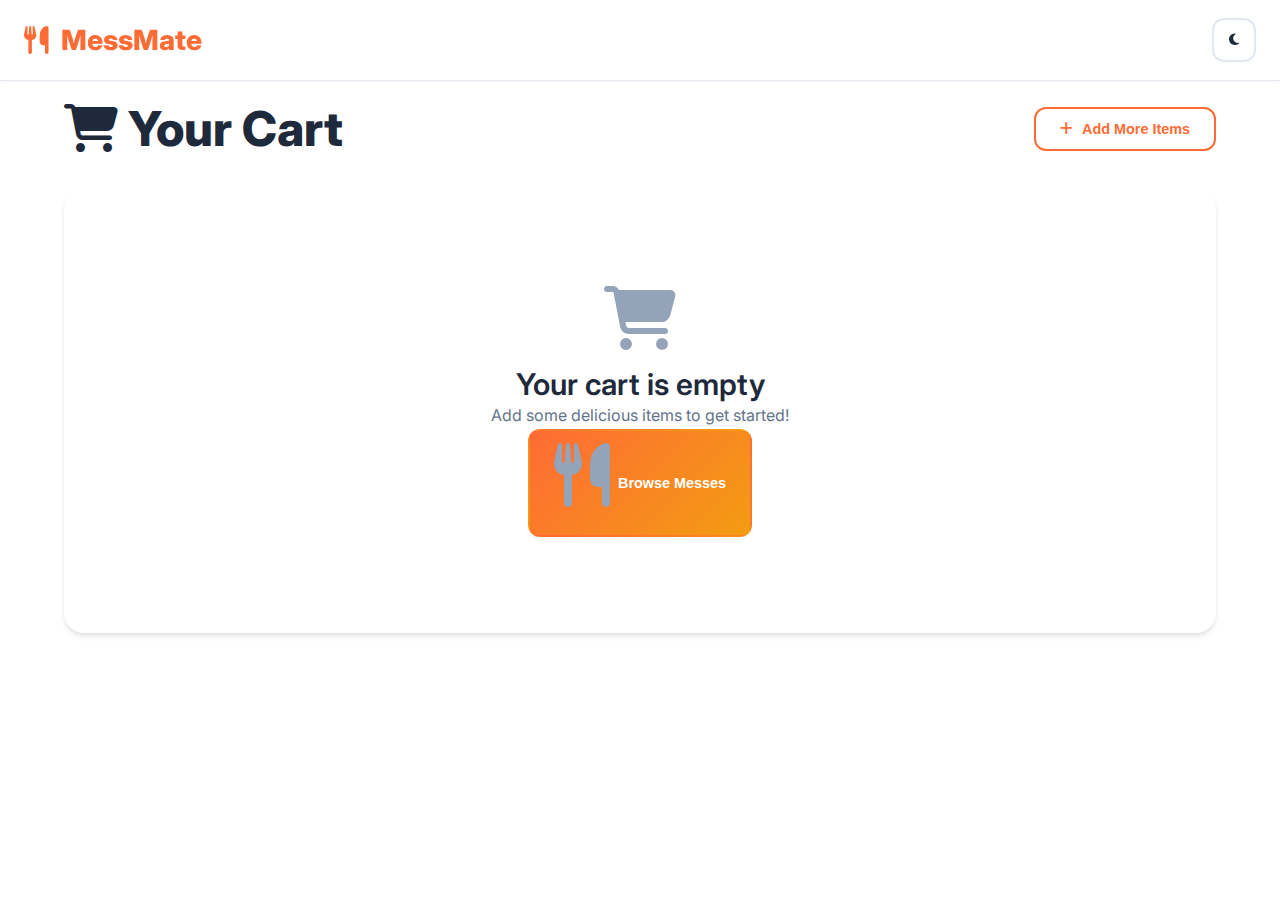
<file: cart.html>
<!DOCTYPE html>
<html lang="en">
<head>
    <meta charset="UTF-8">
    <meta name="viewport" content="width=device-width, initial-scale=1.0">
    <title>MessMate - Cart</title>
    <link rel="stylesheet" href="styles.css">
    <link href="https://cdnjs.cloudflare.com/ajax/libs/font-awesome/6.4.0/css/all.min.css" rel="stylesheet">
    <link href="https://fonts.googleapis.com/css2?family=Inter:wght@300;400;500;600;700;800&display=swap" rel="stylesheet">
</head>
<body class="light-theme">
    <nav class="navbar">
        <div class="nav-container">
            <div class="nav-left">
                <div class="nav-logo" onclick="navigateTo('home')">
                    <i class="fas fa-utensils"></i>
                    <span>MessMate</span>
                </div>
            </div>
            <div class="nav-right">
                <div class="nav-actions">
                    <button id="theme-toggle" class="icon-btn" title="Toggle Theme">
                        <i class="fas fa-moon"></i>
                    </button>
                </div>
            </div>
        </div>
    </nav>

    <main id="main-content">
        <div id="cart-page" class="page active">
            <div class="container">
                <div class="cart-header">
                    <h1><i class="fas fa-shopping-cart"></i> Your Cart</h1>
                    <button onclick="navigateTo('browse')" class="btn btn-outline">
                        <i class="fas fa-plus"></i> Add More Items
                    </button>
                </div>
                <div id="cart-content" class="cart-content"></div>
            </div>
        </div>
    </main>

    <div id="checkout-modal" class="modal">
        <div class="modal-content checkout-modal-content">
            <div class="modal-header">
                <h2><i class="fas fa-credit-card"></i> Checkout</h2>
                <span class="close" onclick="closeModal('checkout-modal')">&times;</span>
            </div>
            <div id="checkout-content" class="checkout-content"></div>
        </div>
    </div>

    <div id="notification-container" class="notification-container"></div>

    <script src="script.js"></script>
    <script>
        // Ensure cart renders immediately on page load
        window.addEventListener('DOMContentLoaded', function(){
            if (typeof loadCart === 'function') loadCart();
        });
    </script>
</body>
</html>
</file>
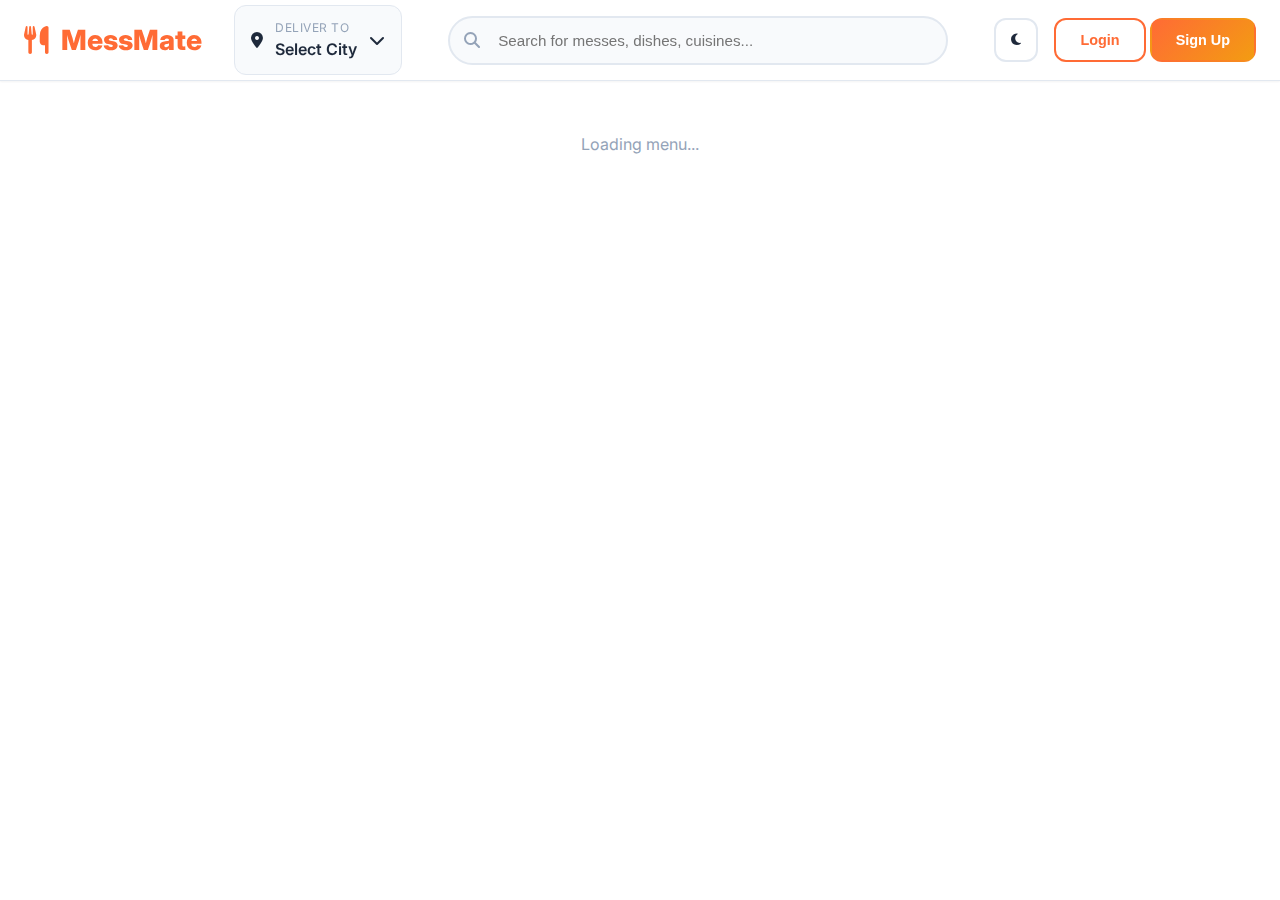
<file: mess.html>
<!DOCTYPE html>
<html lang="en">
<head>
    <meta charset="UTF-8">
    <meta name="viewport" content="width=device-width, initial-scale=1.0">
    <title>MessMate - Mess Profile</title>
    <link rel="stylesheet" href="styles.css">
    <link href="https://cdnjs.cloudflare.com/ajax/libs/font-awesome/6.4.0/css/all.min.css" rel="stylesheet">
    <link href="https://fonts.googleapis.com/css2?family=Inter:wght@300;400;500;600;700;800&display=swap" rel="stylesheet">
</head>
<body class="light-theme">
    <nav class="navbar">
        <div class="nav-container">
            <div class="nav-left">
                <div class="nav-logo" onclick="navigateTo('home')">
                    <i class="fas fa-utensils"></i>
                    <span>MessMate</span>
                </div>
                <div class="location-selector" onclick="showLocationModal()">
                    <i class="fas fa-map-marker-alt"></i>
                    <div class="location-info">
                        <span class="location-label">Deliver to</span>
                        <span id="current-city" class="current-location">Select City</span>
                    </div>
                    <i class="fas fa-chevron-down"></i>
                </div>
            </div>
            <div class="nav-center">
                <div class="search-container">
                    <i class="fas fa-search"></i>
                    <input type="text" id="global-search" placeholder="Search for messes, dishes, cuisines...">
                    <div id="search-suggestions" class="search-suggestions"></div>
                </div>
            </div>
            <div class="nav-right">
                <div class="nav-actions">
                    <button id="theme-toggle" class="icon-btn" title="Toggle Theme">
                        <i class="fas fa-moon"></i>
                    </button>
                    <button id="cart-btn" class="cart-btn hidden">
                        <i class="fas fa-shopping-cart"></i>
                        <span id="cart-count">0</span>
                    </button>
                    <div id="auth-buttons" class="auth-buttons">
                        <button onclick="showLogin()" class="btn btn-outline">Login</button>
                        <button onclick="showSignup()" class="btn btn-primary">Sign Up</button>
                    </div>
                    <div id="user-info" class="user-info hidden">
                        <div class="user-avatar">
                            <i class="fas fa-user"></i>
                        </div>
                        <div class="user-details">
                            <span id="user-name"></span>
                            <div class="user-menu-dropdown">
                                <a href="#" onclick="navigateTo('profile')"><i class="fas fa-user"></i> Profile</a>
                                <a href="#" onclick="navigateTo('orders')"><i class="fas fa-receipt"></i> Orders</a>
                                <a href="#" onclick="logout()"><i class="fas fa-sign-out-alt"></i> Logout</a>
                            </div>
                        </div>
                    </div>
                </div>
            </div>
        </div>
    </nav>

    <main id="main-content">
        <div id="mess-profile-page" class="page active">
            <div class="container">
                <div id="mess-profile-content">
                    <div class="text-center" style="padding: 2rem; color: var(--text-muted);">Loading menu...</div>
                </div>
            </div>
        </div>
    </main>

    <div id="review-modal" class="modal">
        <div class="modal-content">
            <div class="modal-header">
                <h2><i class="fas fa-star"></i> Write a Review</h2>
                <span class="close" onclick="closeModal('review-modal')">&times;</span>
            </div>
            <form id="review-form" class="review-form">
                <input type="hidden" id="review-mess-id">
                <div class="form-group">
                    <label>Your Rating</label>
                    <div class="star-rating">
                        <span class="star" data-rating="1">★</span>
                        <span class="star" data-rating="2">★</span>
                        <span class="star" data-rating="3">★</span>
                        <span class="star" data-rating="4">★</span>
                        <span class="star" data-rating="5">★</span>
                    </div>
                    <input type="hidden" id="rating-value" required>
                </div>
                <div class="form-group">
                    <label><i class="fas fa-comment"></i> Your Review</label>
                    <textarea id="review-comment" required placeholder="Share your experience..."></textarea>
                </div>
                <button type="submit" class="btn btn-primary btn-block">
                    <i class="fas fa-paper-plane"></i> Submit Review
                </button>
            </form>
        </div>
    </div>

    <div id="location-modal" class="modal location-modal">
        <div class="modal-content location-modal-content">
            <div class="location-header">
                <h2><i class="fas fa-map-marker-alt"></i> Select Your City</h2>
                <p>Choose your location to discover amazing home-cooked meals near you</p>
            </div>
            <div class="cities-grid">
                <div class="city-card" onclick="selectCity('sangli')">
                    <div class="city-icon">🏛️</div>
                    <h3>Sangli</h3>
                    <p>7 Messes Available</p>
                </div>
                <div class="city-card" onclick="selectCity('miraj')">
                    <div class="city-icon">🏰</div>
                    <h3>Miraj</h3>
                    <p>7 Messes Available</p>
                </div>
                <div class="city-card" onclick="selectCity('ashta')">
                    <div class="city-icon">🌾</div>
                    <h3>Ashta</h3>
                    <p>7 Messes Available</p>
                </div>
                <div class="city-card" onclick="selectCity('islampur')">
                    <div class="city-icon">🕌</div>
                    <h3>Islampur</h3>
                    <p>7 Messes Available</p>
                </div>
                <div class="city-card" onclick="selectCity('kolhapur')">
                    <div class="city-icon">👑</div>
                    <h3>Kolhapur</h3>
                    <p>8 Messes Available</p>
                </div>
            </div>
        </div>
    </div>

    <div id="notification-container" class="notification-container"></div>

    <script src="script.js"></script>
    <script>
        (function(){
            const cartBtn = document.getElementById('cart-btn');
            if (cartBtn) cartBtn.onclick = function(){ navigateTo('cart'); };
        })();
    </script>
</body>
</html>
</file>
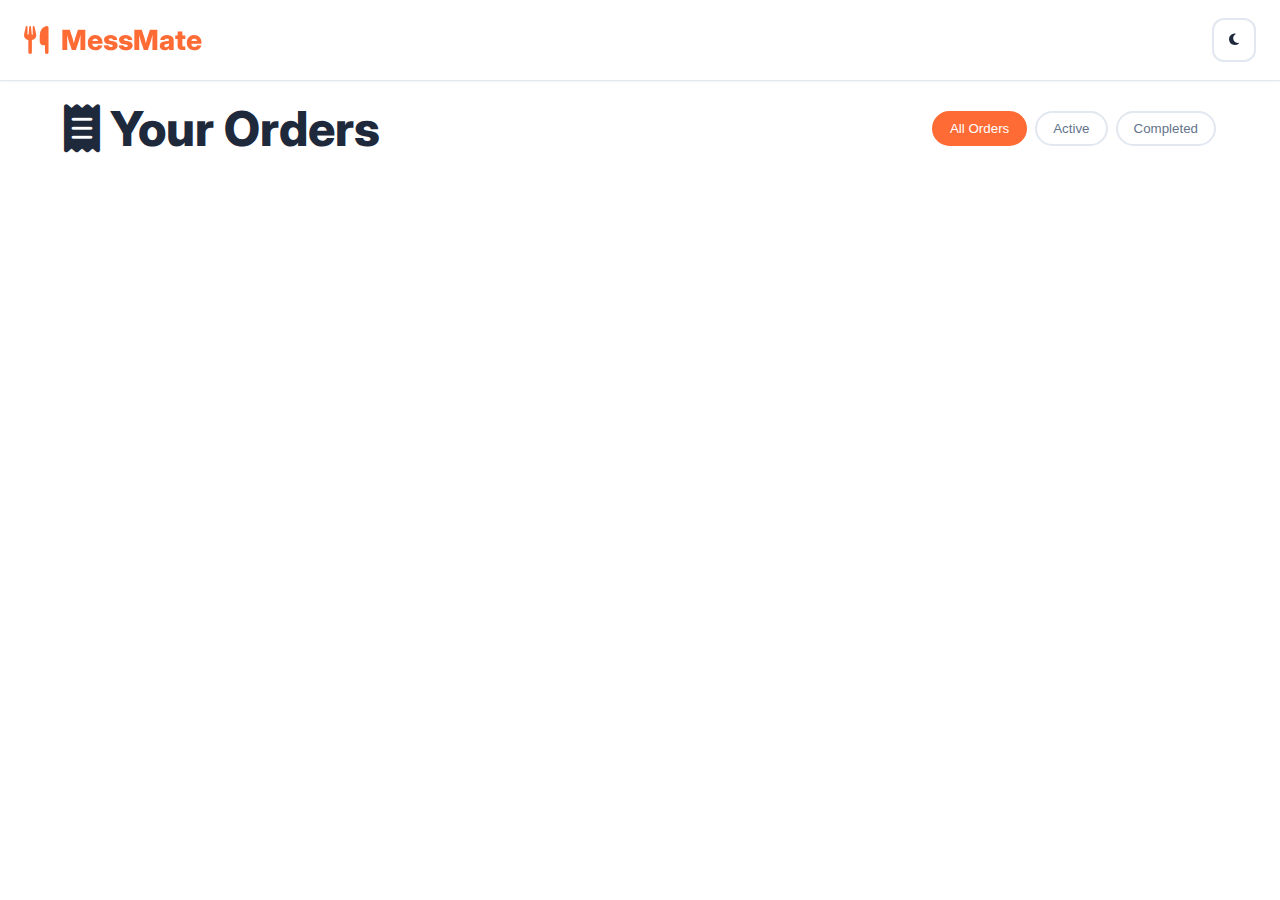
<file: orders.html>
<!DOCTYPE html>
<html lang="en">
<head>
    <meta charset="UTF-8">
    <meta name="viewport" content="width=device-width, initial-scale=1.0">
    <title>MessMate - Orders</title>
    <link rel="stylesheet" href="styles.css">
    <link href="https://cdnjs.cloudflare.com/ajax/libs/font-awesome/6.4.0/css/all.min.css" rel="stylesheet">
    <link href="https://fonts.googleapis.com/css2?family=Inter:wght@300;400;500;600;700;800&display=swap" rel="stylesheet">
</head>
<body class="light-theme">
    <nav class="navbar">
        <div class="nav-container">
            <div class="nav-left">
                <div class="nav-logo" onclick="navigateTo('home')">
                    <i class="fas fa-utensils"></i>
                    <span>MessMate</span>
                </div>
            </div>
            <div class="nav-right">
                <div class="nav-actions">
                    <button id="theme-toggle" class="icon-btn" title="Toggle Theme">
                        <i class="fas fa-moon"></i>
                    </button>
                </div>
            </div>
        </div>
    </nav>

    <main id="main-content">
        <div id="orders-page" class="page active">
            <div class="container">
                <div class="orders-header">
                    <h1><i class="fas fa-receipt"></i> Your Orders</h1>
                    <div class="order-filters">
                        <button class="filter-btn active" onclick="filterOrders('all')">All Orders</button>
                        <button class="filter-btn" onclick="filterOrders('active')">Active</button>
                        <button class="filter-btn" onclick="filterOrders('completed')">Completed</button>
                    </div>
                </div>
                <div id="orders-content" class="orders-content"></div>
                <div class="text-center" id="orders-empty" style="display:none; padding:2rem; color:var(--text-muted);">No orders yet.</div>
            </div>
        </div>
    </main>

    <div id="notification-container" class="notification-container"></div>

    <script src="script.js"></script>
</body>
</html>
</file>
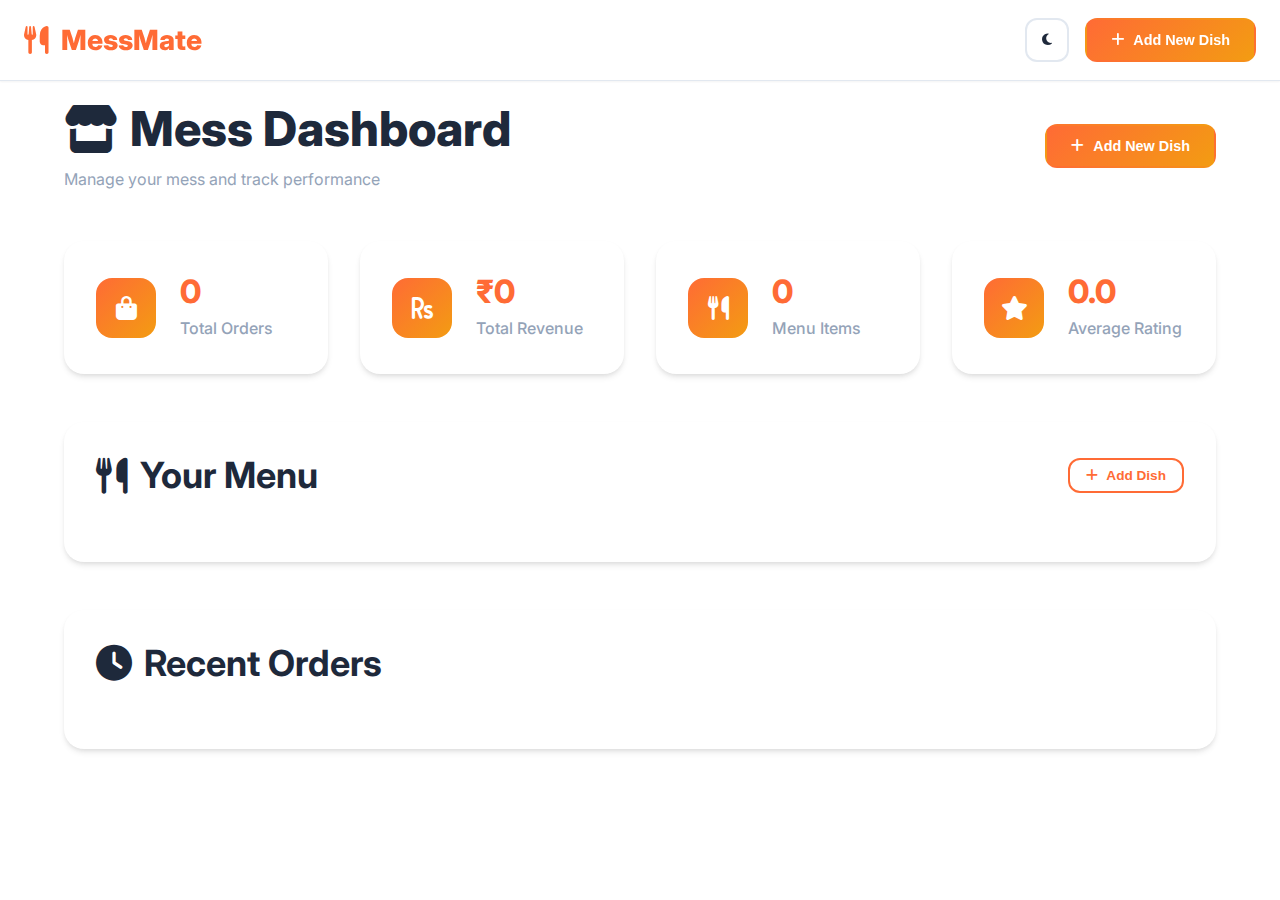
<file: owner.html>
<!DOCTYPE html>
<html lang="en">
<head>
    <meta charset="UTF-8">
    <meta name="viewport" content="width=device-width, initial-scale=1.0">
    <title>MessMate - Owner Dashboard</title>
    <link rel="stylesheet" href="styles.css">
    <link href="https://cdnjs.cloudflare.com/ajax/libs/font-awesome/6.4.0/css/all.min.css" rel="stylesheet">
    <link href="https://fonts.googleapis.com/css2?family=Inter:wght@300;400;500;600;700;800&display=swap" rel="stylesheet">
</head>
<body class="light-theme">
    <nav class="navbar">
        <div class="nav-container">
            <div class="nav-left">
                <div class="nav-logo" onclick="navigateTo('home')">
                    <i class="fas fa-utensils"></i>
                    <span>MessMate</span>
                </div>
            </div>
            <div class="nav-right">
                <div class="nav-actions">
                    <button id="theme-toggle" class="icon-btn" title="Toggle Theme">
                        <i class="fas fa-moon"></i>
                    </button>
                    <button onclick="showAddDishModal()" class="btn btn-primary">
                        <i class="fas fa-plus"></i> Add New Dish
                    </button>
                </div>
            </div>
        </div>
    </nav>

    <main id="main-content">
        <div id="mess-owner-dashboard" class="page active">
            <div class="container">
                <div class="dashboard-header">
                    <div class="dashboard-title">
                        <h1><i class="fas fa-store"></i> Mess Dashboard</h1>
                        <p>Manage your mess and track performance</p>
                    </div>
                    <button onclick="showAddDishModal()" class="btn btn-primary">
                        <i class="fas fa-plus"></i> Add New Dish
                    </button>
                </div>

                <div class="dashboard-stats">
                    <div class="stat-card">
                        <div class="stat-icon"><i class="fas fa-shopping-bag"></i></div>
                        <div class="stat-info">
                            <h3 id="total-orders-stat">0</h3>
                            <p>Total Orders</p>
                        </div>
                    </div>
                    <div class="stat-card">
                        <div class="stat-icon"><i class="fas fa-rupee-sign"></i></div>
                        <div class="stat-info">
                            <h3 id="total-revenue-stat">₹0</h3>
                            <p>Total Revenue</p>
                        </div>
                    </div>
                    <div class="stat-card">
                        <div class="stat-icon"><i class="fas fa-utensils"></i></div>
                        <div class="stat-info">
                            <h3 id="total-dishes-stat">0</h3>
                            <p>Menu Items</p>
                        </div>
                    </div>
                    <div class="stat-card">
                        <div class="stat-icon"><i class="fas fa-star"></i></div>
                        <div class="stat-info">
                            <h3 id="avg-rating-stat">0.0</h3>
                            <p>Average Rating</p>
                        </div>
                    </div>
                </div>

                <div class="dashboard-content">
                    <div class="dashboard-section">
                        <div class="section-header">
                            <h2><i class="fas fa-utensils"></i> Your Menu</h2>
                            <div class="section-actions">
                                <button onclick="showAddDishModal()" class="btn btn-outline btn-sm">
                                    <i class="fas fa-plus"></i> Add Dish
                                </button>
                            </div>
                        </div>
                        <div id="owner-dishes" class="owner-dishes-grid"></div>
                    </div>

                    <div class="dashboard-section">
                        <div class="section-header">
                            <h2><i class="fas fa-clock"></i> Recent Orders</h2>
                        </div>
                        <div id="owner-orders" class="owner-orders-list"></div>
                    </div>
                </div>
            </div>
        </div>
    </main>

    <div id="add-dish-modal" class="modal">
        <div class="modal-content">
            <div class="modal-header">
                <h2 id="dish-modal-title"><i class="fas fa-plus"></i> Add New Dish</h2>
                <span class="close" onclick="closeModal('add-dish-modal')">&times;</span>
            </div>
            <form id="add-dish-form" class="dish-form">
                <input type="hidden" id="edit-dish-id">
                <div class="form-row">
                    <div class="form-group">
                        <label><i class="fas fa-utensils"></i> Dish Name</label>
                        <input type="text" id="dish-name" required placeholder="Enter dish name">
                    </div>
                    <div class="form-group">
                        <label><i class="fas fa-rupee-sign"></i> Price</label>
                        <input type="number" id="dish-price" required min="1" placeholder="Enter price">
                    </div>
                </div>
                <div class="form-group">
                    <label><i class="fas fa-align-left"></i> Description</label>
                    <textarea id="dish-description" required placeholder="Describe your dish"></textarea>
                </div>
                <div class="form-group">
                    <label><i class="fas fa-image"></i> Image URL</label>
                    <input type="url" id="dish-image" required placeholder="Enter image URL">
                </div>
                <div class="form-row">
                    <div class="form-group">
                        <label><i class="fas fa-list"></i> Cuisine Type</label>
                        <select id="dish-cuisine" required>
                            <option value="maharashtrian">Maharashtrian</option>
                            <option value="north-indian">North Indian</option>
                            <option value="south-indian">South Indian</option>
                            <option value="punjabi">Punjabi</option>
                        </select>
                    </div>
                    <div class="form-group checkbox-group">
                        <label class="checkbox-label">
                            <input type="checkbox" id="dish-veg">
                            <span class="checkmark"></span>
                            <i class="fas fa-leaf"></i> Vegetarian
                        </label>
                        <label class="checkbox-label">
                            <input type="checkbox" id="dish-available" checked>
                            <span class="checkmark"></span>
                            <i class="fas fa-check"></i> Available
                        </label>
                    </div>
                </div>
                <button type="submit" class="btn btn-primary btn-block">
                    <i class="fas fa-save"></i> Save Dish
                </button>
            </form>
        </div>
    </div>

    <div id="notification-container" class="notification-container"></div>

    <script src="script.js"></script>
</body>
</html>
</file>
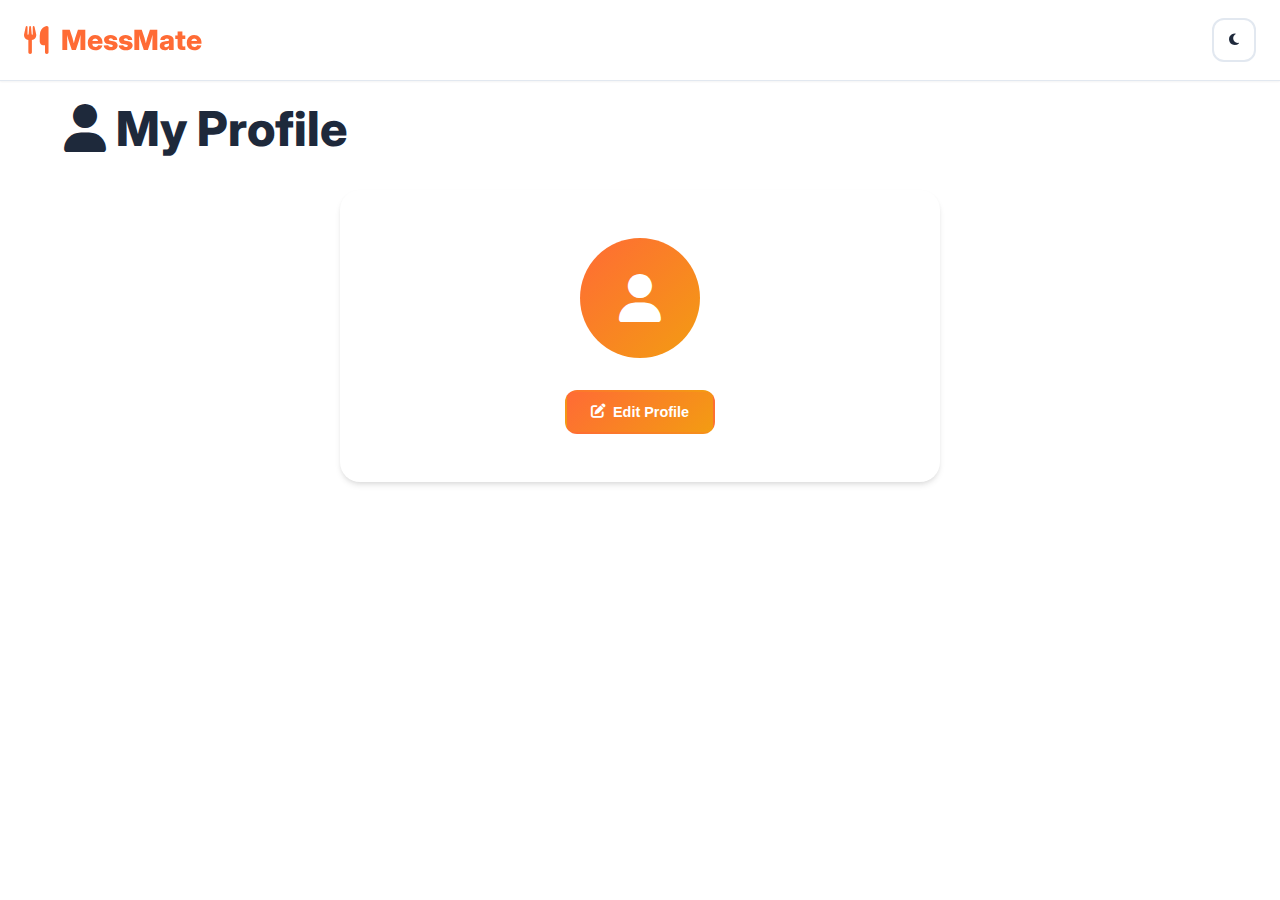
<file: profile.html>
<!DOCTYPE html>
<html lang="en">
<head>
    <meta charset="UTF-8">
    <meta name="viewport" content="width=device-width, initial-scale=1.0">
    <title>MessMate - Profile</title>
    <link rel="stylesheet" href="styles.css">
    <link href="https://cdnjs.cloudflare.com/ajax/libs/font-awesome/6.4.0/css/all.min.css" rel="stylesheet">
    <link href="https://fonts.googleapis.com/css2?family=Inter:wght@300;400;500;600;700;800&display=swap" rel="stylesheet">
</head>
<body class="light-theme">
    <nav class="navbar">
        <div class="nav-container">
            <div class="nav-left">
                <div class="nav-logo" onclick="navigateTo('home')">
                    <i class="fas fa-utensils"></i>
                    <span>MessMate</span>
                </div>
            </div>
            <div class="nav-right">
                <div class="nav-actions">
                    <button id="theme-toggle" class="icon-btn" title="Toggle Theme">
                        <i class="fas fa-moon"></i>
                    </button>
                </div>
            </div>
        </div>
    </nav>

    <main id="main-content">
        <div id="profile-page" class="page active">
            <div class="container">
                <div class="profile-header">
                    <h1><i class="fas fa-user"></i> My Profile</h1>
                </div>
                <div class="profile-content">
                    <div class="profile-card">
                        <div class="profile-avatar">
                            <i class="fas fa-user"></i>
                        </div>
                        <div id="profile-info" class="profile-info"></div>
                        <button onclick="editProfile()" class="btn btn-primary">
                            <i class="fas fa-edit"></i> Edit Profile
                        </button>
                    </div>
                </div>
            </div>
        </div>
    </main>

    <div id="notification-container" class="notification-container"></div>

    <script src="script.js"></script>
</body>
</html>
</file>
<file: styles.css>
/* Enhanced CSS with Modern Design */
@import url('https://fonts.googleapis.com/css2?family=Inter:wght@300;400;500;600;700;800&display=swap');

/* Reset and base styles */
* {
    margin: 0;
    padding: 0;
    box-sizing: border-box;
}

body {
    font-family: 'Inter', -apple-system, BlinkMacSystemFont, 'Segoe UI', Roboto, sans-serif;
    line-height: 1.6;
    transition: all 0.3s ease;
    overflow-x: hidden;
}

/* Enhanced Theme variables */
.light-theme {
    --primary-color: #ff6b35;
    --primary-dark: #e55a2b;
    --primary-light: #ff8c69;
    --secondary-color: #2c3e50;
    --accent-color: #f39c12;
    --success-color: #27ae60;
    --warning-color: #f1c40f;
    --error-color: #e74c3c;
    --info-color: #3498db;
    --bg-color: #ffffff;
    --bg-secondary: #f8fafc;
    --surface-color: #ffffff;
    --surface-hover: #f1f5f9;
    --text-primary: #1e293b;
    --text-secondary: #64748b;
    --text-muted: #94a3b8;
    --border-color: #e2e8f0;
    --border-light: #f1f5f9;
    --shadow-sm: 0 1px 2px 0 rgba(0, 0, 0, 0.05);
    --shadow: 0 4px 6px -1px rgba(0, 0, 0, 0.1), 0 2px 4px -1px rgba(0, 0, 0, 0.06);
    --shadow-md: 0 10px 15px -3px rgba(0, 0, 0, 0.1), 0 4px 6px -2px rgba(0, 0, 0, 0.05);
    --shadow-lg: 0 20px 25px -5px rgba(0, 0, 0, 0.1), 0 10px 10px -5px rgba(0, 0, 0, 0.04);
    --shadow-xl: 0 25px 50px -12px rgba(0, 0, 0, 0.25);
    --gradient-primary: linear-gradient(135deg, #ff6b35 0%, #f39c12 100%);
    --gradient-secondary: linear-gradient(135deg, #667eea 0%, #764ba2 100%);
}

.dark-theme {
    --primary-color: #ff6b35;
    --primary-dark: #e55a2b;
    --primary-light: #ff8c69;
    --secondary-color: #34495e;
    --accent-color: #f39c12;
    --success-color: #27ae60;
    --warning-color: #f1c40f;
    --error-color: #e74c3c;
    --info-color: #3498db;
    --bg-color: #0f172a;
    --bg-secondary: #1e293b;
    --surface-color: #1e293b;
    --surface-hover: #334155;
    --text-primary: #f8fafc;
    --text-secondary: #cbd5e1;
    --text-muted: #94a3b8;
    --border-color: #334155;
    --border-light: #475569;
    --shadow-sm: 0 1px 2px 0 rgba(0, 0, 0, 0.3);
    --shadow: 0 4px 6px -1px rgba(0, 0, 0, 0.4), 0 2px 4px -1px rgba(0, 0, 0, 0.3);
    --shadow-md: 0 10px 15px -3px rgba(0, 0, 0, 0.4), 0 4px 6px -2px rgba(0, 0, 0, 0.3);
    --shadow-lg: 0 20px 25px -5px rgba(0, 0, 0, 0.4), 0 10px 10px -5px rgba(0, 0, 0, 0.3);
    --shadow-xl: 0 25px 50px -12px rgba(0, 0, 0, 0.5);
    --gradient-primary: linear-gradient(135deg, #ff6b35 0%, #f39c12 100%);
    --gradient-secondary: linear-gradient(135deg, #667eea 0%, #764ba2 100%);
}

body {
    background-color: var(--bg-color);
    color: var(--text-primary);
}

/* Loading Screen */
.loading-screen {
    position: fixed;
    top: 0;
    left: 0;
    width: 100%;
    height: 100%;
    background: var(--gradient-primary);
    display: flex;
    align-items: center;
    justify-content: center;
    z-index: 9999;
    transition: opacity 0.5s ease;
}

.loading-content {
    text-align: center;
    color: white;
}

/* Helper to fade-out loader */
.loading-screen.hide {
    opacity: 0;
    pointer-events: none;
}

.loading-logo {
    display: flex;
    align-items: center;
    justify-content: center;
    gap: 1rem;
    font-size: 2.5rem;
    font-weight: 800;
    margin-bottom: 2rem;
}

.loading-spinner {
    width: 50px;
    height: 50px;
    border: 4px solid rgba(255, 255, 255, 0.3);
    border-top: 4px solid white;
    border-radius: 50%;
    animation: spin 1s linear infinite;
    margin: 0 auto 1rem;
}

@keyframes spin {
    0% { transform: rotate(0deg); }
    100% { transform: rotate(360deg); }
}

/* Typography */
h1, h2, h3, h4, h5, h6 {
    color: var(--text-primary);
    font-weight: 600;
    line-height: 1.2;
}

h1 {
    font-size: 3rem;
    font-weight: 800;
}

h2 {
    font-size: 2.25rem;
    font-weight: 700;
}

h3 {
    font-size: 1.875rem;
    font-weight: 600;
}

p {
    color: var(--text-secondary);
    line-height: 1.7;
}

.highlight {
    background: var(--gradient-primary);
    -webkit-background-clip: text;
    -webkit-text-fill-color: transparent;
    background-clip: text;
}

/* Layout */
.container {
    max-width: 1200px;
    margin: 0 auto;
    padding: 0 1.5rem;
}

.page {
    display: none;
    min-height: calc(100vh - 80px);
    padding-top: 100px;
}

.page.active {
    display: block;
}

.hidden {
    display: none !important;
}

/* Enhanced Navbar */
.navbar {
    position: fixed;
    top: 0;
    left: 0;
    right: 0;
    background-color: var(--surface-color);
    backdrop-filter: blur(20px);
    border-bottom: 1px solid var(--border-color);
    z-index: 1000;
    box-shadow: var(--shadow-sm);
}

.nav-container {
    max-width: 1400px;
    margin: 0 auto;
    display: flex;
    justify-content: space-between;
    align-items: center;
    padding: 1rem 1.5rem;
    height: 80px;
}

.nav-left {
    display: flex;
    align-items: center;
    gap: 2rem;
}

.nav-logo {
    display: flex;
    align-items: center;
    font-size: 1.75rem;
    font-weight: 800;
    color: var(--primary-color);
    gap: 0.75rem;
}

.location-selector {
    display: flex;
    align-items: center;
    gap: 0.75rem;
    padding: 0.75rem 1rem;
    background-color: var(--bg-secondary);
    border-radius: 12px;
    cursor: pointer;
    transition: all 0.3s ease;
    border: 1px solid var(--border-color);
}

.location-selector:hover {
    background-color: var(--surface-hover);
    transform: translateY(-1px);
}

.location-info {
    display: flex;
    flex-direction: column;
}

.location-label {
    font-size: 0.75rem;
    color: var(--text-muted);
    text-transform: uppercase;
    letter-spacing: 0.5px;
}

.current-location {
    font-weight: 600;
    color: var(--text-primary);
}

.nav-center {
    flex: 1;
    max-width: 500px;
    margin: 0 2rem;
}

.search-container {
    position: relative;
    width: 100%;
}

.search-container i {
    position: absolute;
    left: 1rem;
    top: 50%;
    transform: translateY(-50%);
    color: var(--text-muted);
}

#global-search {
    width: 100%;
    padding: 0.875rem 1rem 0.875rem 3rem;
    border: 2px solid var(--border-color);
    border-radius: 50px;
    background-color: var(--bg-secondary);
    color: var(--text-primary);
    font-size: 0.95rem;
    transition: all 0.3s ease;
}

#global-search:focus {
    outline: none;
    border-color: var(--primary-color);
    box-shadow: 0 0 0 3px rgba(255, 107, 53, 0.1);
}

.search-suggestions {
    position: absolute;
    top: 100%;
    left: 0;
    right: 0;
    background-color: var(--surface-color);
    border: 1px solid var(--border-color);
    border-radius: 12px;
    box-shadow: var(--shadow-lg);
    z-index: 1001;
    max-height: 300px;
    overflow-y: auto;
    display: none;
}

.nav-right {
    display: flex;
    align-items: center;
}

.nav-actions {
    display: flex;
    align-items: center;
    gap: 1rem;
}

/* Enhanced Buttons */
.btn {
    display: inline-flex;
    align-items: center;
    justify-content: center;
    gap: 0.5rem;
    padding: 0.75rem 1.5rem;
    border: none;
    border-radius: 12px;
    font-weight: 600;
    font-size: 0.9rem;
    cursor: pointer;
    transition: all 0.3s ease;
    text-decoration: none;
    position: relative;
    overflow: hidden;
}

.btn:hover {
    transform: translateY(-2px);
    box-shadow: var(--shadow-lg);
}

.btn-primary {
    background: var(--gradient-primary);
    color: white;
    border: 2px solid transparent;
}

.btn-primary:hover {
    box-shadow: 0 10px 25px rgba(255, 107, 53, 0.3);
}

.btn-outline {
    border: 2px solid var(--primary-color);
    background-color: transparent;
    color: var(--primary-color);
}

.btn-outline:hover {
    background-color: var(--primary-color);
    color: white;
}

.btn-lg {
    padding: 1rem 2rem;
    font-size: 1.1rem;
    border-radius: 16px;
}

.btn-sm {
    padding: 0.5rem 1rem;
    font-size: 0.85rem;
}

.btn-block {
    width: 100%;
}

.icon-btn {
    width: 44px;
    height: 44px;
    border-radius: 12px;
    border: 2px solid var(--border-color);
    background-color: var(--surface-color);
    color: var(--text-primary);
    display: flex;
    align-items: center;
    justify-content: center;
    cursor: pointer;
    transition: all 0.3s ease;
}

.icon-btn:hover {
    border-color: var(--primary-color);
    color: var(--primary-color);
    transform: translateY(-2px);
}

/* Cart Button */
.cart-btn {
    position: relative;
    width: 44px;
    height: 44px;
    border-radius: 12px;
    border: 2px solid var(--primary-color);
    background-color: var(--primary-color);
    color: white;
    display: flex;
    align-items: center;
    justify-content: center;
    cursor: pointer;
    transition: all 0.3s ease;
}

.cart-btn:hover {
    transform: translateY(-2px);
    box-shadow: var(--shadow-lg);
}

#cart-count {
    position: absolute;
    top: -8px;
    right: -8px;
    background-color: var(--error-color);
    color: white;
    border-radius: 50%;
    width: 22px;
    height: 22px;
    display: flex;
    align-items: center;
    justify-content: center;
    font-size: 0.75rem;
    font-weight: 700;
}

/* User Info */
.user-info {
    position: relative;
    display: flex;
    align-items: center;
    gap: 0.75rem;
    cursor: pointer;
}

.user-avatar {
    width: 44px;
    height: 44px;
    border-radius: 12px;
    background: var(--gradient-primary);
    color: white;
    display: flex;
    align-items: center;
    justify-content: center;
    font-size: 1.2rem;
}

.user-details {
    position: relative;
}

#user-name {
    font-weight: 600;
    color: var(--text-primary);
}

.user-menu-dropdown {
    position: absolute;
    top: 100%;
    right: 0;
    background-color: var(--surface-color);
    border: 1px solid var(--border-color);
    border-radius: 12px;
    box-shadow: var(--shadow-lg);
    padding: 0.5rem;
    min-width: 180px;
    display: none;
    z-index: 1001;
}

.user-info:hover .user-menu-dropdown {
    display: block;
}

.user-menu-dropdown a {
    display: flex;
    align-items: center;
    gap: 0.75rem;
    padding: 0.75rem;
    color: var(--text-primary);
    text-decoration: none;
    border-radius: 8px;
    transition: all 0.3s ease;
}

.user-menu-dropdown a:hover {
    background-color: var(--surface-hover);
    color: var(--primary-color);
}

/* Location Modal */
.location-modal {
    backdrop-filter: blur(10px);
}

/* Location Modal Content */
.location-modal-content {
    max-width: 800px;
    width: 90%;
    max-height: 80vh; /* prevent it from going beyond viewport */
    overflow-y: auto; /* scrollable if needed */
    border-radius: 20px; /* rounded corners on all 4 sides */
    background-color: var(--surface-color);
    box-shadow: var(--shadow-lg);
}

/* Hide scrollbar but keep scrollability */
.location-modal-content::-webkit-scrollbar {
    width: 0; /* Chrome, Safari, Opera */
}
.location-modal-content {
    -ms-overflow-style: none;  /* IE & Edge */
    scrollbar-width: none;      /* Firefox */
}


.location-header {
    text-align: center;
    padding: 2rem;
    border-bottom: 1px solid var(--border-color);
}

.location-header h2 {
    margin-bottom: 0.5rem;
    color: var(--primary-color);
}

.cities-grid {
    display: grid;
    grid-template-columns: repeat(auto-fit, minmax(150px, 1fr));
    gap: 1.5rem;
    padding: 2rem;
}

.city-card {
    text-align: center;
    padding: 2rem 1rem;
    background-color: var(--surface-color);
    border: 2px solid var(--border-color);
    border-radius: 16px;
    cursor: pointer;
    transition: all 0.3s ease;
}

.city-card:hover {
    border-color: var(--primary-color);
    transform: translateY(-5px);
    box-shadow: var(--shadow-lg);
}

.city-icon {
    font-size: 3rem;
    margin-bottom: 1rem;
}

.city-card h3 {
    margin-bottom: 0.5rem;
    color: var(--text-primary);
}

.city-card p {
    color: var(--text-muted);
    font-size: 0.9rem;
}

/* Enhanced Hero Section */
.hero-section {
    background: linear-gradient(135deg, var(--bg-color) 0%, var(--bg-secondary) 100%);
    padding: 4rem 0;
    overflow: hidden;
}

.hero-content {
    max-width: 1200px;
    margin: 0 auto;
    padding: 0 1.5rem;
    display: grid;
    grid-template-columns: 1fr 1fr;
    gap: 4rem;
    align-items: center;
}

.hero-text h1 {
    font-size: 3.5rem;
    font-weight: 800;
    line-height: 1.1;
    margin-bottom: 1.5rem;
}

.hero-text p {
    font-size: 1.25rem;
    color: var(--text-secondary);
    margin-bottom: 2rem;
    line-height: 1.6;
}

.hero-stats {
    display: flex;
    gap: 2rem;
    margin-bottom: 2.5rem;
}

.stat {
    text-align: center;
}

.stat-number {
    display: block;
    font-size: 2rem;
    font-weight: 800;
    color: var(--primary-color);
}

.stat-label {
    font-size: 0.9rem;
    color: var(--text-muted);
    text-transform: uppercase;
    letter-spacing: 0.5px;
}

.hero-actions {
    display: flex;
    gap: 1rem;
    flex-wrap: wrap;
}

.hero-visual {
    position: relative;
}

.hero-image-container {
    position: relative;
    border-radius: 24px;
    overflow: hidden;
    box-shadow: var(--shadow-xl);
}

.hero-image {
    width: 100%;
    height: 500px;
    object-fit: cover;
}

.floating-card {
    position: absolute;
    background-color: var(--surface-color);
    padding: 1rem 1.5rem;
    border-radius: 12px;
    box-shadow: var(--shadow-lg);
    display: flex;
    align-items: center;
    gap: 0.75rem;
    font-weight: 600;
    animation: float 3s ease-in-out infinite;
}

.card-1 {
    top: 20px;
    right: 20px;
    color: var(--accent-color);
    animation-delay: 0s;
}

.card-2 {
    bottom: 100px;
    left: 20px;
    color: var(--info-color);
    animation-delay: 1s;
}

.card-3 {
    top: 50%;
    right: -20px;
    color: var(--success-color);
    animation-delay: 2s;
}

@keyframes float {
    0%, 100% { transform: translateY(0px); }
    50% { transform: translateY(-10px); }
}

/* Section Headers */
.section-header {
    text-align: center;
    margin-bottom: 3rem;
}

.section-header h2 {
    margin-bottom: 1rem;
}

.section-header p {
    font-size: 1.1rem;
    color: var(--text-secondary);
}

/* Featured Section */
.featured-section {
    padding: 5rem 0;
    background-color: var(--bg-secondary);
}

.featured-grid {
    display: grid;
    grid-template-columns: repeat(auto-fit, minmax(350px, 1fr));
    gap: 2rem;
}

/* Categories Section */
.categories-section {
    padding: 5rem 0;
}

.categories-grid {
    display: grid;
    grid-template-columns: repeat(auto-fit, minmax(250px, 1fr));
    gap: 2rem;
}

.category-card {
    text-align: center;
    padding: 3rem 2rem;
    background-color: var(--surface-color);
    border: 2px solid var(--border-color);
    border-radius: 20px;
    cursor: pointer;
    transition: all 0.3s ease;
}

.category-card:hover {
    border-color: var(--primary-color);
    transform: translateY(-5px);
    box-shadow: var(--shadow-lg);
}

.category-icon {
    font-size: 4rem;
    margin-bottom: 1.5rem;
}

.category-card h3 {
    margin-bottom: 0.5rem;
    color: var(--text-primary);
}

.category-card p {
    color: var(--text-muted);
}

/* Features Section */
.features-section {
    padding: 5rem 0;
    background-color: var(--bg-secondary);
}

.features-grid {
    display: grid;
    grid-template-columns: repeat(auto-fit, minmax(280px, 1fr));
    gap: 2rem;
}

.feature-card {
    padding: 2.5rem;
    background-color: var(--surface-color);
    border-radius: 20px;
    box-shadow: var(--shadow);
    transition: all 0.3s ease;
    text-align: center;
}

.feature-card:hover {
    transform: translateY(-5px);
    box-shadow: var(--shadow-lg);
}

.feature-icon {
    width: 80px;
    height: 80px;
    margin: 0 auto 1.5rem;
    background: var(--gradient-primary);
    border-radius: 20px;
    display: flex;
    align-items: center;
    justify-content: center;
    color: white;
    font-size: 2rem;
}

.feature-card h3 {
    margin-bottom: 1rem;
    color: var(--text-primary);
}

.feature-card p {
    color: var(--text-secondary);
    line-height: 1.6;
}

/* Browse Page */
.browse-header {
    display: flex;
    justify-content: space-between;
    align-items: center;
    margin-bottom: 2rem;
}

.browse-title h1 {
    margin-bottom: 0.5rem;
}

.browse-title p {
    color: var(--text-muted);
}

.view-toggles {
    display: flex;
    gap: 0.5rem;
}

.view-btn {
    width: 44px;
    height: 44px;
    border: 2px solid var(--border-color);
    background-color: var(--surface-color);
    color: var(--text-secondary);
    border-radius: 12px;
    display: flex;
    align-items: center;
    justify-content: center;
    cursor: pointer;
    transition: all 0.3s ease;
}

.view-btn.active,
.view-btn:hover {
    border-color: var(--primary-color);
    color: var(--primary-color);
    background-color: rgba(255, 107, 53, 0.1);
}

/* Browse Filters */
.browse-filters {
    background-color: var(--surface-color);
    border-radius: 16px;
    padding: 1.5rem;
    margin-bottom: 2rem;
    box-shadow: var(--shadow-sm);
}

.filter-tabs {
    display: flex;
    gap: 1rem;
    margin-bottom: 1.5rem;
    flex-wrap: wrap;
}

.filter-tab {
    padding: 0.75rem 1.5rem;
    border: 2px solid var(--border-color);
    background-color: transparent;
    color: var(--text-secondary);
    border-radius: 25px;
    cursor: pointer;
    transition: all 0.3s ease;
    font-weight: 500;
}

.filter-tab.active,
.filter-tab:hover {
    border-color: var(--primary-color);
    background-color: var(--primary-color);
    color: white;
}

.filter-controls {
    display: flex;
    gap: 1rem;
    flex-wrap: wrap;
}

.filter-controls select {
    padding: 0.75rem 1rem;
    border: 2px solid var(--border-color);
    border-radius: 12px;
    background-color: var(--bg-color);
    color: var(--text-primary);
    font-weight: 500;
    cursor: pointer;
    transition: all 0.3s ease;
}

.filter-controls select:focus {
    outline: none;
    border-color: var(--primary-color);
}

/* Browse Content */
.browse-content {
    position: relative;
}

.list-view {
    display: none;
}

.list-view.active {
    display: block;
}

.map-view {
    display: none;
    height: 600px;
    border-radius: 16px;
    overflow: hidden;
    box-shadow: var(--shadow-lg);
}

.map-view.active {
    display: block;
}

.map-container {
    width: 100%;
    height: 100%;
}

#mess-map {
    width: 100%;
    height: 100%;
}

/* Enhanced Mess Cards */
.messes-grid {
    display: grid;
    grid-template-columns: repeat(auto-fill, minmax(350px, 1fr));
    gap: 2rem;
}

.mess-card {
    background-color: var(--surface-color);
    border-radius: 20px;
    overflow: hidden;
    box-shadow: var(--shadow);
    transition: all 0.3s ease;
    cursor: pointer;
    border: 2px solid transparent;
}

.mess-card:hover {
    transform: translateY(-8px);
    box-shadow: var(--shadow-xl);
    border-color: var(--primary-color);
}

.mess-card-image {
    width: 100%;
    height: 220px;
    object-fit: cover;
}

.mess-card-content {
    padding: 1.5rem;
}

.mess-card-header {
    display: flex;
    justify-content: space-between;
    align-items: start;
    margin-bottom: 1rem;
}

.mess-card h3 {
    margin-bottom: 0.5rem;
    font-size: 1.25rem;
}

.mess-rating {
    display: flex;
    align-items: center;
    gap: 0.5rem;
    background-color: var(--success-color);
    color: white;
    padding: 0.25rem 0.75rem;
    border-radius: 20px;
    font-weight: 600;
    font-size: 0.9rem;
}

.mess-info {
    display: flex;
    flex-direction: column;
    gap: 0.75rem;
    margin-bottom: 1.5rem;
}

.mess-info span {
    display: flex;
    align-items: center;
    gap: 0.75rem;
    color: var(--text-secondary);
    font-size: 0.95rem;
}

.mess-info i {
    width: 16px;
    color: var(--primary-color);
}

.cuisine-tags {
    display: flex;
    flex-wrap: wrap;
    gap: 0.5rem;
    margin-top: 1rem;
}

.cuisine-tag {
    background-color: rgba(255, 107, 53, 0.1);
    color: var(--primary-color);
    padding: 0.25rem 0.75rem;
    border-radius: 15px;
    font-size: 0.8rem;
    font-weight: 500;
    border: 1px solid rgba(255, 107, 53, 0.2);
}

.veg-badge {
    background-color: var(--success-color);
    color: white;
    padding: 0.25rem 0.5rem;
    border-radius: 6px;
    font-size: 0.75rem;
    font-weight: 600;
    text-transform: uppercase;
    letter-spacing: 0.5px;
}

.featured-badge {
    position: absolute;
    top: 1rem;
    left: 1rem;
    background: var(--gradient-primary);
    color: white;
    padding: 0.5rem 1rem;
    border-radius: 20px;
    font-size: 0.8rem;
    font-weight: 600;
    text-transform: uppercase;
    letter-spacing: 0.5px;
}

/* Enhanced Modals */
.modal {
    display: none;
    position: fixed;
    top: 0;
    left: 0;
    width: 100%;
    height: 100%;
    background-color: rgba(0, 0, 0, 0.6);
    z-index: 2000;
    backdrop-filter: blur(5px);
}

.modal.active {
    display: flex;
    align-items: center;
    justify-content: center;
    animation: modalFadeIn 0.3s ease;
}

.modal { display: none; }

@keyframes modalFadeIn {
    from {
        opacity: 0;
    }
    to {
        opacity: 1;
    }
}

.modal-content {
    background-color: var(--surface-color);
    border-radius: 20px;
    width: 90%;
    max-width: 500px;
    max-height: 90vh;
    overflow-y: auto;
    box-shadow: var(--shadow-xl);
    animation: modalSlideIn 0.3s ease;
}

@keyframes modalSlideIn {
    from {
        transform: translateY(-50px);
        opacity: 0;
    }
    to {
        transform: translateY(0);
        opacity: 1;
    }
}

.modal-header {
    display: flex;
    justify-content: space-between;
    align-items: center;
    padding: 2rem 2rem 1rem;
    border-bottom: 1px solid var(--border-color);
}

.modal-header h2 {
    margin: 0;
    display: flex;
    align-items: center;
    gap: 0.75rem;
    color: var(--text-primary);
}

.close {
    font-size: 1.5rem;
    cursor: pointer;
    color: var(--text-muted);
    transition: color 0.3s ease;
    width: 32px;
    height: 32px;
    display: flex;
    align-items: center;
    justify-content: center;
    border-radius: 8px;
}

.close:hover {
    color: var(--error-color);
    background-color: rgba(231, 76, 60, 0.1);
}

/* Enhanced Forms */
.auth-form,
.dish-form,
.review-form {
    padding: 2rem;
}

.form-group {
    margin-bottom: 1.5rem;
}

.form-row {
    display: grid;
    grid-template-columns: 1fr 1fr;
    gap: 1rem;
}

.form-group label {
    display: block;
    margin-bottom: 0.75rem;
    font-weight: 600;
    color: var(--text-primary);
    display: flex;
    align-items: center;
    gap: 0.5rem;
}

.form-group input,
.form-group select,
.form-group textarea {
    width: 100%;
    padding: 0.875rem 1rem;
    border: 2px solid var(--border-color);
    border-radius: 12px;
    background-color: var(--bg-color);
    color: var(--text-primary);
    font-size: 0.95rem;
    transition: all 0.3s ease;
}

.form-group input:focus,
.form-group select:focus,
.form-group textarea:focus {
    outline: none;
    border-color: var(--primary-color);
    box-shadow: 0 0 0 3px rgba(255, 107, 53, 0.1);
}

.form-group textarea {
    resize: vertical;
    min-height: 100px;
}

.checkbox-group {
    display: flex;
    flex-direction: column;
    gap: 1rem;
}

.checkbox-label {
    display: flex;
    align-items: center;
    gap: 0.75rem;
    cursor: pointer;
    font-weight: 500;
}

.checkbox-label input[type="checkbox"] {
    width: auto;
    margin: 0;
}

.checkmark {
    width: 20px;
    height: 20px;
    border: 2px solid var(--border-color);
    border-radius: 4px;
    position: relative;
    transition: all 0.3s ease;
}

.checkbox-label input[type="checkbox"]:checked + .checkmark {
    background-color: var(--primary-color);
    border-color: var(--primary-color);
}

.checkbox-label input[type="checkbox"]:checked + .checkmark::after {
    content: '✓';
    position: absolute;
    top: 50%;
    left: 50%;
    transform: translate(-50%, -50%);
    color: white;
    font-weight: bold;
}

.mess-owner-fields {
    border-top: 1px solid var(--border-color);
    padding-top: 1.5rem;
    margin-top: 1.5rem;
}

.auth-footer {
    text-align: center;
    padding: 1rem 2rem 2rem;
    color: var(--text-secondary);
}

.auth-footer a {
    color: var(--primary-color);
    text-decoration: none;
    font-weight: 600;
}

.auth-footer a:hover {
    text-decoration: underline;
}

/* Star Rating */
.star-rating {
    display: flex;
    gap: 0.25rem;
    margin-bottom: 1rem;
}

.star {
    font-size: 2rem;
    color: var(--border-color);
    cursor: pointer;
    transition: color 0.3s ease;
}

.star:hover,
.star.active {
    color: var(--accent-color);
}

/* Dashboard */
.dashboard-header {
    display: flex;
    justify-content: space-between;
    align-items: center;
    margin-bottom: 3rem;
    flex-wrap: wrap;
    gap: 1rem;
}

.dashboard-title h1 {
    margin-bottom: 0.5rem;
    display: flex;
    align-items: center;
    gap: 0.75rem;
}

.dashboard-title p {
    color: var(--text-muted);
}

.dashboard-stats {
    display: grid;
    grid-template-columns: repeat(auto-fit, minmax(250px, 1fr));
    gap: 2rem;
    margin-bottom: 3rem;
}

.stat-card {
    background-color: var(--surface-color);
    padding: 2rem;
    border-radius: 20px;
    box-shadow: var(--shadow);
    display: flex;
    align-items: center;
    gap: 1.5rem;
    transition: all 0.3s ease;
}

.stat-card:hover {
    transform: translateY(-3px);
    box-shadow: var(--shadow-lg);
}

.stat-icon {
    width: 60px;
    height: 60px;
    background: var(--gradient-primary);
    border-radius: 16px;
    display: flex;
    align-items: center;
    justify-content: center;
    color: white;
    font-size: 1.5rem;
}

.stat-info h3 {
    font-size: 2rem;
    font-weight: 800;
    color: var(--primary-color);
    margin-bottom: 0.25rem;
}

.stat-info p {
    color: var(--text-muted);
    font-weight: 500;
    margin: 0;
}

.dashboard-content {
    display: flex;
    flex-direction: column;
    gap: 3rem;
}

.dashboard-section {
    background-color: var(--surface-color);
    border-radius: 20px;
    padding: 2rem;
    box-shadow: var(--shadow);
}

.section-header {
    display: flex;
    justify-content: space-between;
    align-items: center;
    margin-bottom: 2rem;
    text-align: left;
}

.section-header h2 {
    margin: 0;
    display: flex;
    align-items: center;
    gap: 0.75rem;
}

.section-actions {
    display: flex;
    gap: 1rem;
}

/* Owner Dishes Grid */
.owner-dishes-grid {
    display: grid;
    grid-template-columns: repeat(auto-fill, minmax(300px, 1fr));
    gap: 1.5rem;
}

.owner-dish-card {
    background-color: var(--bg-color);
    border-radius: 16px;
    overflow: hidden;
    box-shadow: var(--shadow-sm);
    transition: all 0.3s ease;
    border: 2px solid var(--border-color);
}

.owner-dish-card:hover {
    transform: translateY(-3px);
    box-shadow: var(--shadow-lg);
    border-color: var(--primary-color);
}

.dish-card-image {
    width: 100%;
    height: 150px;
    object-fit: cover;
}

.dish-card-content {
    padding: 1.5rem;
}

.dish-card-header {
    display: flex;
    justify-content: space-between;
    align-items: start;
    margin-bottom: 1rem;
}

.dish-card-actions {
    display: flex;
    gap: 0.5rem;
}

.action-btn {
    width: 36px;
    height: 36px;
    border: none;
    border-radius: 8px;
    display: flex;
    align-items: center;
    justify-content: center;
    cursor: pointer;
    transition: all 0.3s ease;
    font-size: 0.9rem;
}

.edit-btn {
    background-color: var(--info-color);
    color: white;
}

.delete-btn {
    background-color: var(--error-color);
    color: white;
}

.toggle-btn {
    background-color: var(--warning-color);
    color: white;
}

.action-btn:hover {
    transform: scale(1.1);
}

/* Orders */
.orders-header {
    display: flex;
    justify-content: space-between;
    align-items: center;
    margin-bottom: 2rem;
    flex-wrap: wrap;
    gap: 1rem;
}

.order-filters {
    display: flex;
    gap: 0.5rem;
}

.filter-btn {
    padding: 0.5rem 1rem;
    border: 2px solid var(--border-color);
    background-color: transparent;
    color: var(--text-secondary);
    border-radius: 20px;
    cursor: pointer;
    transition: all 0.3s ease;
    font-weight: 500;
}

.filter-btn.active,
.filter-btn:hover {
    border-color: var(--primary-color);
    background-color: var(--primary-color);
    color: white;
}

.orders-content {
    display: flex;
    flex-direction: column;
    gap: 1.5rem;
}

.order-card {
    background-color: var(--surface-color);
    border-radius: 16px;
    padding: 2rem;
    box-shadow: var(--shadow);
    transition: all 0.3s ease;
}

.order-card:hover {
    transform: translateY(-2px);
    box-shadow: var(--shadow-lg);
}

.order-header {
    display: flex;
    justify-content: space-between;
    align-items: center;
    margin-bottom: 1.5rem;
    flex-wrap: wrap;
    gap: 1rem;
}

.order-id {
    font-weight: 700;
    color: var(--text-primary);
}

.order-date {
    color: var(--text-muted);
    font-size: 0.9rem;
}

.order-status {
    padding: 0.5rem 1rem;
    border-radius: 20px;
    font-size: 0.8rem;
    font-weight: 700;
    text-transform: uppercase;
    letter-spacing: 0.5px;
}

.status-pending {
    background-color: rgba(241, 196, 15, 0.2);
    color: var(--warning-color);
}

.status-confirmed {
    background-color: rgba(52, 152, 219, 0.2);
    color: var(--info-color);
}

.status-preparing {
    background-color: rgba(255, 107, 53, 0.2);
    color: var(--primary-color);
}

.status-ready {
    background-color: rgba(39, 174, 96, 0.2);
    color: var(--success-color);
}

.status-delivered {
    background-color: rgba(39, 174, 96, 0.2);
    color: var(--success-color);
}

.order-items {
    margin-bottom: 1.5rem;
}

.order-item {
    display: flex;
    justify-content: space-between;
    align-items: center;
    padding: 0.75rem 0;
    border-bottom: 1px solid var(--border-light);
}

.order-item:last-child {
    border-bottom: none;
}

.item-details {
    display: flex;
    align-items: center;
    gap: 1rem;
}

.item-image {
    width: 50px;
    height: 50px;
    border-radius: 8px;
    object-fit: cover;
}

.item-info h4 {
    margin-bottom: 0.25rem;
    font-size: 0.95rem;
}

.item-info p {
    color: var(--text-muted);
    font-size: 0.85rem;
    margin: 0;
}

.item-price {
    font-weight: 600;
    color: var(--primary-color);
}

.order-total {
    display: flex;
    justify-content: space-between;
    align-items: center;
    font-size: 1.1rem;
    font-weight: 700;
    color: var(--primary-color);
    padding-top: 1rem;
    border-top: 2px solid var(--border-color);
}

/* Cart */
.cart-header {
    display: flex;
    justify-content: space-between;
    align-items: center;
    margin-bottom: 2rem;
    flex-wrap: wrap;
    gap: 1rem;
}

.cart-content {
    background-color: var(--surface-color);
    border-radius: 20px;
    padding: 2rem;
    box-shadow: var(--shadow);
}

.cart-empty {
    text-align: center;
    padding: 4rem 2rem;
}

.cart-empty i {
    font-size: 4rem;
    color: var(--text-muted);
    margin-bottom: 1rem;
}

.cart-items {
    margin-bottom: 2rem;
}

.cart-item {
    display: flex;
    align-items: center;
    gap: 1.5rem;
    padding: 1.5rem;
    background-color: var(--bg-color);
    border-radius: 16px;
    margin-bottom: 1rem;
    box-shadow: var(--shadow-sm);
    transition: all 0.3s ease;
}

.cart-item:hover {
    transform: translateY(-2px);
    box-shadow: var(--shadow);
}

.cart-item-image {
    width: 80px;
    height: 80px;
    object-fit: cover;
    border-radius: 12px;
}

.cart-item-details {
    flex: 1;
}

.cart-item-name {
    font-weight: 600;
    margin-bottom: 0.5rem;
    color: var(--text-primary);
}

.cart-item-mess {
    color: var(--text-muted);
    font-size: 0.9rem;
    margin-bottom: 0.5rem;
}

.cart-item-price {
    color: var(--primary-color);
    font-weight: 600;
    font-size: 1.1rem;
}

.quantity-controls {
    display: flex;
    align-items: center;
    gap: 1rem;
}

.quantity-btn {
    width: 36px;
    height: 36px;
    border: none;
    border-radius: 8px;
    background-color: var(--primary-color);
    color: white;
    display: flex;
    align-items: center;
    justify-content: center;
    cursor: pointer;
    font-weight: bold;
    transition: all 0.3s ease;
}

.quantity-btn:hover {
    transform: scale(1.1);
    background-color: var(--primary-dark);
}

.quantity-display {
    font-weight: 600;
    font-size: 1.1rem;
    min-width: 30px;
    text-align: center;
    color: var(--text-primary);
}

.remove-item {
    background-color: var(--error-color);
    color: white;
    border: none;
    border-radius: 8px;
    width: 36px;
    height: 36px;
    display: flex;
    align-items: center;
    justify-content: center;
    cursor: pointer;
    transition: all 0.3s ease;
}

.remove-item:hover {
    transform: scale(1.1);
}

.cart-summary {
    border-top: 2px solid var(--border-color);
    padding-top: 2rem;
}

.summary-row {
    display: flex;
    justify-content: space-between;
    align-items: center;
    margin-bottom: 1rem;
    font-size: 1rem;
}

.summary-row.total {
    font-size: 1.25rem;
    font-weight: 700;
    color: var(--primary-color);
    border-top: 1px solid var(--border-color);
    padding-top: 1rem;
    margin-top: 1rem;
}

/* Profile */
.profile-header {
    margin-bottom: 2rem;
}

.profile-content {
    max-width: 600px;
    margin: 0 auto;
}

.profile-card {
    background-color: var(--surface-color);
    border-radius: 20px;
    padding: 3rem;
    box-shadow: var(--shadow);
    text-align: center;
}

.profile-avatar {
    width: 120px;
    height: 120px;
    border-radius: 50%;
    background: var(--gradient-primary);
    color: white;
    display: flex;
    align-items: center;
    justify-content: center;
    font-size: 3rem;
    margin: 0 auto 2rem;
}

.profile-info {
    margin-bottom: 2rem;
}

.profile-info h2 {
    margin-bottom: 1rem;
    color: var(--text-primary);
}

.profile-info p {
    margin-bottom: 0.5rem;
    display: flex;
    align-items: center;
    justify-content: center;
    gap: 0.75rem;
}

.profile-info i {
    color: var(--primary-color);
    width: 20px;
}

/* Notifications */
.notification-container {
    position: fixed;
    top: 100px;
    right: 20px;
    z-index: 3000;
    display: flex;
    flex-direction: column;
    gap: 1rem;
    max-width: 400px;
}

.notification {
    background-color: var(--surface-color);
    border-left: 4px solid var(--primary-color);
    padding: 1rem 1.5rem;
    border-radius: 12px;
    box-shadow: var(--shadow-lg);
    animation: slideInRight 0.3s ease;
    position: relative;
}

.notification.success {
    border-left-color: var(--success-color);
}

.notification.error {
    border-left-color: var(--error-color);
}

.notification.warning {
    border-left-color: var(--warning-color);
}

.notification.info {
    border-left-color: var(--info-color);
}

@keyframes slideInRight {
    from {
        transform: translateX(100%);
        opacity: 0;
    }
    to {
        transform: translateX(0);
        opacity: 1;
    }
}

/* Responsive Design */
@media (max-width: 1024px) {
    .nav-container {
        padding: 1rem;
    }
    
    .nav-center {
        margin: 0 1rem;
    }
    
    .hero-content {
        grid-template-columns: 1fr;
        gap: 3rem;
        text-align: center;
    }
    
    .hero-text h1 {
        font-size: 3rem;
    }
    
    .hero-actions {
        justify-content: center;
    }
    
    .messes-grid {
        grid-template-columns: repeat(auto-fit, minmax(300px, 1fr));
    }
    
    .dashboard-stats {
        grid-template-columns: repeat(2, 1fr);
    }
}

@media (max-width: 768px) {
    .nav-container {
        flex-direction: column;
        height: auto;
        gap: 1rem;
        padding: 1rem;
    }
    
    .nav-left {
        width: 100%;
        justify-content: space-between;
    }
    
    .nav-center {
        width: 100%;
        margin: 0;
    }
    
    .nav-right {
        width: 100%;
        justify-content: center;
    }
    
    .page {
        padding-top: 160px;
    }
    
    .hero-text h1 {
        font-size: 2.5rem;
    }
    
    .hero-stats {
        justify-content: center;
    }
    
    .browse-header {
        flex-direction: column;
        align-items: stretch;
        gap: 1rem;
    }
    
    .filter-tabs {
        justify-content: center;
    }
    
    .filter-controls {
        justify-content: center;
    }
    
    .messes-grid {
        grid-template-columns: 1fr;
    }
    
    .categories-grid {
        grid-template-columns: repeat(2, 1fr);
    }
    
    .features-grid {
        grid-template-columns: 1fr;
    }
    
    .dashboard-header {
        flex-direction: column;
        align-items: stretch;
    }
    
    .dashboard-stats {
        grid-template-columns: 1fr;
    }
    
    .form-row {
        grid-template-columns: 1fr;
    }
    
    .cart-item {
        flex-direction: column;
        align-items: stretch;
        text-align: center;
        gap: 1rem;
    }
    
    .quantity-controls {
        justify-content: center;
    }
    
    .modal-content {
        width: 95%;
        margin: 1rem;
    }
    
    .cities-grid {
        grid-template-columns: repeat(2, 1fr);
    }
}

@media (max-width: 480px) {
    .hero-text h1 {
        font-size: 2rem;
    }
    
    .categories-grid {
        grid-template-columns: 1fr;
    }
    
    .filter-tabs {
        flex-direction: column;
    }
    
    .cities-grid {
        grid-template-columns: 1fr;
    }
    
    .notification-container {
        left: 10px;
        right: 10px;
        max-width: none;
    }
}

/* Dish Cards in Mess Profile */
.dish-card {
    background-color: var(--bg-color);
    border-radius: 16px;
    overflow: hidden;
    box-shadow: var(--shadow-sm);
    transition: all 0.3s ease;
    position: relative;
    border: 2px solid transparent;
}

/* Mess Profile Page */
.mess-profile {
    display: flex;
    flex-direction: column;
    gap: 2rem;
}

.mess-profile-header {
    display: grid;
    grid-template-columns: 1.2fr 1fr;
    gap: 2rem;
    align-items: center;
}

.mess-profile-image {
    width: 100%;
    height: 280px;
    object-fit: cover;
    border-radius: 20px;
    box-shadow: var(--shadow-xl);
}

.mess-profile-info h1 {
    margin-bottom: 0.75rem;
}

.mess-profile-info p {
    color: var(--text-secondary);
}

.mess-profile-content {
    display: flex;
    flex-direction: column;
    gap: 2.5rem;
}

.mess-profile-actions {
    display: flex;
    gap: 1rem;
    flex-wrap: wrap;
}

.mess-details-grid {
    display: grid;
    grid-template-columns: repeat(auto-fit, minmax(240px, 1fr));
    gap: 1rem;
    margin-top: 1rem;
}

.detail-item {
    display: flex;
    gap: 0.75rem;
    align-items: flex-start;
    background-color: var(--surface-color);
    border: 1px solid var(--border-color);
    border-radius: 12px;
    padding: 1rem;
}

.detail-item i {
    color: var(--primary-color);
    width: 18px;
}

.reviews-section .reviews-list {
    display: grid;
    grid-template-columns: repeat(auto-fit, minmax(260px, 1fr));
    gap: 1rem;
}

.review-card {
    background-color: var(--surface-color);
    border: 1px solid var(--border-color);
    border-radius: 12px;
    padding: 1rem 1.25rem;
    box-shadow: var(--shadow-sm);
}

.reviews-header {
    display: flex;
    align-items: center;
    justify-content: space-between;
    margin-bottom: 1rem;
}

@media (max-width: 1024px) {
    .mess-profile-header {
        grid-template-columns: 1fr;
    }
    .mess-profile-image {
        height: 220px;
    }
}

.dish-card:hover {
    transform: translateY(-3px);
    box-shadow: var(--shadow-lg);
    border-color: var(--primary-color);
}

.dish-image {
    width: 100%;
    height: 180px;
    object-fit: cover;
}

.dish-content {
    padding: 1.5rem;
}

.dish-header {
    display: flex;
    justify-content: space-between;
    align-items: start;
    margin-bottom: 1rem;
}

.dish-name {
    font-weight: 600;
    font-size: 1.1rem;
    color: var(--text-primary);
    margin-bottom: 0.5rem;
}

.dish-price {
    color: var(--primary-color);
    font-weight: 700;
    font-size: 1.2rem;
}

.dish-description {
    color: var(--text-secondary);
    font-size: 0.9rem;
    margin-bottom: 1.5rem;
    line-height: 1.5;
}

.dish-actions {
    display: flex;
    justify-content: space-between;
    align-items: center;
}

.add-to-cart-btn {
    background: var(--gradient-primary);
    color: white;
    border: none;
    padding: 0.75rem 1.5rem;
    border-radius: 12px;
    font-weight: 600;
    cursor: pointer;
    transition: all 0.3s ease;
    display: flex;
    align-items: center;
    gap: 0.5rem;
}

.add-to-cart-btn:hover {
    transform: translateY(-2px);
    box-shadow: var(--shadow-lg);
}

.dish-unavailable {
    opacity: 0.6;
    position: relative;
}

.unavailable-overlay {
    position: absolute;
    top: 0;
    left: 0;
    right: 0;
    bottom: 0;
    background-color: rgba(0, 0, 0, 0.8);
    display: flex;
    align-items: center;
    justify-content: center;
    color: white;
    font-weight: 600;
    font-size: 1.1rem;
    border-radius: 16px;
}

/* Checkout Modal */
.checkout-modal-content {
    max-width: 600px;
}

.checkout-content {
    padding: 2rem;
}

.checkout-section {
    margin-bottom: 2rem;
}

.checkout-section h3 {
    margin-bottom: 1rem;
    color: var(--text-primary);
    display: flex;
    align-items: center;
    gap: 0.75rem;
}

.delivery-options {
    display: flex;
    gap: 1rem;
    margin-bottom: 1.5rem;
}

.delivery-option {
    flex: 1;
    padding: 1rem;
    border: 2px solid var(--border-color);
    border-radius: 12px;
    cursor: pointer;
    transition: all 0.3s ease;
    text-align: center;
}

.delivery-option.selected {
    border-color: var(--primary-color);
    background-color: rgba(255, 107, 53, 0.1);
}

.delivery-option:hover {
    border-color: var(--primary-color);
}

.delivery-option i {
    font-size: 1.5rem;
    color: var(--primary-color);
    margin-bottom: 0.5rem;
}

.delivery-option h4 {
    margin-bottom: 0.25rem;
    color: var(--text-primary);
}

.delivery-option p {
    color: var(--text-muted);
    font-size: 0.9rem;
    margin: 0;
}

.order-summary {
    background-color: var(--bg-secondary);
    padding: 1.5rem;
    border-radius: 12px;
    margin-bottom: 1.5rem;
}

.summary-item {
    display: flex;
    justify-content: space-between;
    align-items: center;
    margin-bottom: 0.75rem;
}

.summary-item:last-child {
    margin-bottom: 0;
    padding-top: 0.75rem;
    border-top: 1px solid var(--border-color);
    font-weight: 700;
    color: var(--primary-color);
}

/* Animation utilities */
.fade-in {
    animation: fadeIn 0.5s ease;
}

@keyframes fadeIn {
    from { opacity: 0; }
    to { opacity: 1; }
}

.slide-up {
    animation: slideUp 0.5s ease;
}

@keyframes slideUp {
    from {
        transform: translateY(20px);
        opacity: 0;
    }
    to {
        transform: translateY(0);
        opacity: 1;
    }
}

/* Utility classes */
.text-center { text-align: center; }
.text-left { text-align: left; }
.text-right { text-align: right; }

.mb-1 { margin-bottom: 0.5rem; }
.mb-2 { margin-bottom: 1rem; }
.mb-3 { margin-bottom: 1.5rem; }
.mb-4 { margin-bottom: 2rem; }

.mt-1 { margin-top: 0.5rem; }
.mt-2 { margin-top: 1rem; }
.mt-3 { margin-top: 1.5rem; }
.mt-4 { margin-top: 2rem; }

.p-1 { padding: 0.5rem; }
.p-2 { padding: 1rem; }
.p-3 { padding: 1.5rem; }
.p-4 { padding: 2rem; }

.flex { display: flex; }
.flex-col { flex-direction: column; }
.items-center { align-items: center; }
.justify-center { justify-content: center; }
.justify-between { justify-content: space-between; }

.w-full { width: 100%; }
.h-full { height: 100%; }

.rounded { border-radius: 8px; }
.rounded-lg { border-radius: 12px; }
.rounded-xl { border-radius: 16px; }

.shadow { box-shadow: var(--shadow); }
.shadow-lg { box-shadow: var(--shadow-lg); }

.border { border: 1px solid var(--border-color); }
.border-2 { border: 2px solid var(--border-color); }
</file>
